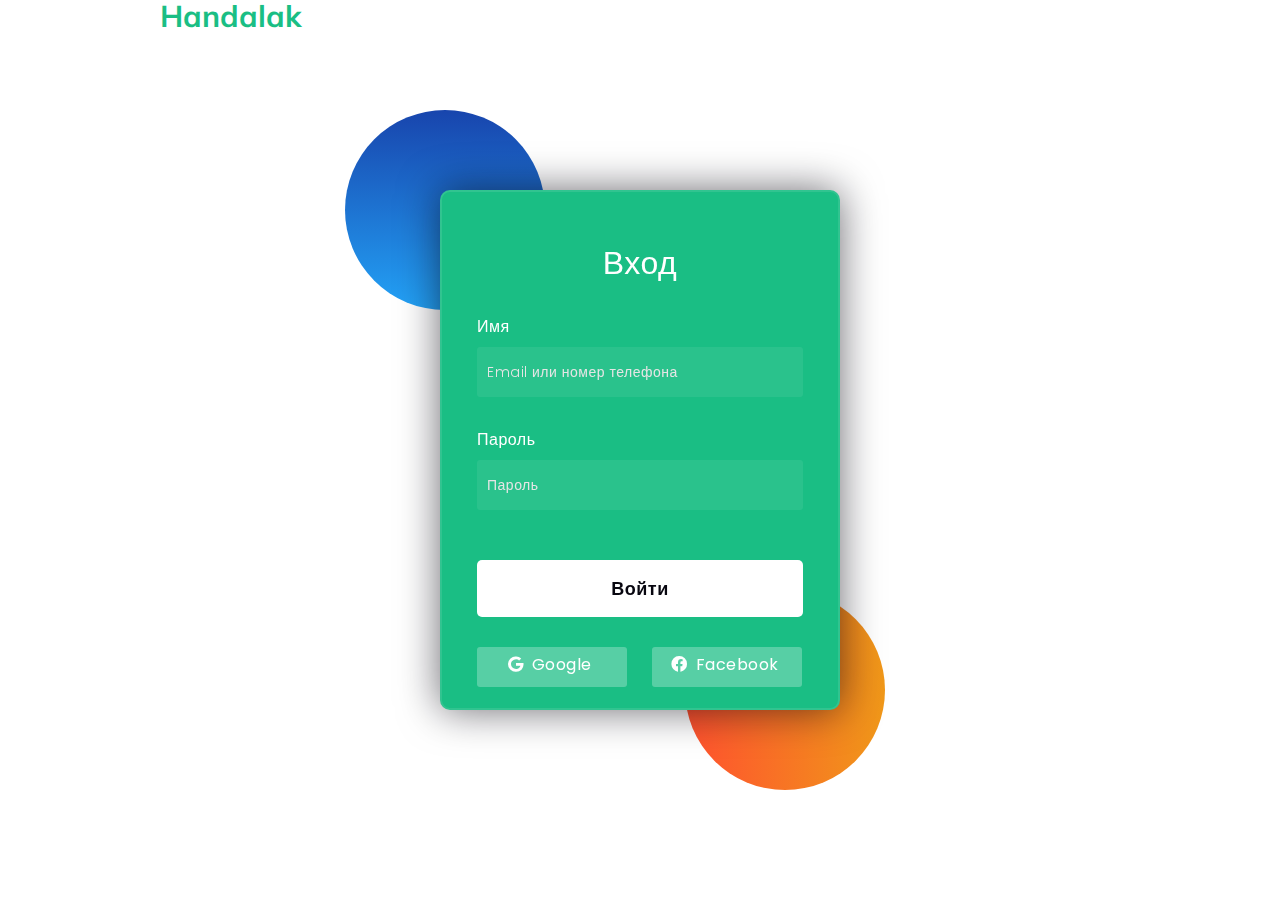
<file: views/authentication.html>
<!DOCTYPE html>
<html lang="en">
<head>
    <meta charset="UTF-8">
    <title>Вход</title>
  <link rel="icon" type="image/x-icon" href="images/favicon.ico">
  <link rel="stylesheet" href="/public/css/main.css">
  <link href="https://fonts.googleapis.com/css2?family=Mulish&family=Playfair+Display&family=Quicksand:wght@300&family=Rubik:wght@700&display=swap" rel="stylesheet">
  <link href="https://fonts.googleapis.com/css2?family=Montserrat+Alternates:wght@700&family=Mulish&family=Playfair+Display&family=Quicksand:wght@300&family=Rubik:wght@700&display=swap" rel="stylesheet">
    <link rel="preconnect" href="https://fonts.gstatic.com">
    <link rel="stylesheet" href="https://cdnjs.cloudflare.com/ajax/libs/font-awesome/5.15.4/css/all.min.css">
    <link href="https://fonts.googleapis.com/css2?family=Poppins:wght@300;500;600&display=swap" rel="stylesheet">
    <!--Stylesheet-->
    <style media="screen">
        *,
        *:before,
        *:after{
            padding: 0;
            margin: 0;
            box-sizing: border-box;
        }
        body{
            background: #FFFFFF;
        }
        .background{
            width: 430px;
            height: 520px;
            position: absolute;
            transform: translate(-50%,-50%);
            left: 50%;
            top: 50%;
        }
        .background .shape{
            height: 200px;
            width: 200px;
            position: absolute;
            border-radius: 50%;
        }
        .shape:first-child{
            background: linear-gradient(
                    #1845ad,
                    #23a2f6
            );
            left: -80px;
            top: -80px;
        }
        .shape:last-child{
            background: linear-gradient(
                    to right,
                    #ff512f,
                    #f09819
            );
            right: -30px;
            bottom: -80px;
        }
        form{
            height: 520px;
            width: 400px;
            background-color: #1ABE84;
            position: absolute;
            transform: translate(-50%,-50%);
            top: 50%;
            left: 50%;
            border-radius: 10px;
            backdrop-filter: blur(10px);
            border: 2px solid rgba(255,255,255,0.1);
            box-shadow: 0 0 40px rgba(8,7,16,0.6);
            padding: 50px 35px;
        }
        form *{
            font-family: 'Poppins',sans-serif;
            color: #ffffff;
            letter-spacing: 0.5px;
            outline: none;
            border: none;
        }
        form h3{
            font-size: 32px;
            font-weight: 500;
            line-height: 42px;
            text-align: center;
        }

        label{
            display: block;
            margin-top: 30px;
            font-size: 16px;
            font-weight: 500;
        }
        input{
            display: block;
            height: 50px;
            width: 100%;
            background-color: rgba(255,255,255,0.07);
            border-radius: 3px;
            padding: 0 10px;
            margin-top: 8px;
            font-size: 14px;
            font-weight: 300;
        }
        ::placeholder{
            color: #e5e5e5;
        }
        button{
            margin-top: 50px;
            width: 100%;
            background-color: #ffffff;
            color: #080710;
            padding: 15px 0;
            font-size: 18px;
            font-weight: 600;
            border-radius: 5px;
            cursor: pointer;
        }
        .social{
            margin-top: 30px;
            display: flex;
        }
        .social div{
            background: red;
            width: 150px;
            border-radius: 3px;
            padding: 5px 10px 10px 5px;
            background-color: rgba(255,255,255,0.27);
            color: #ffffff;
            text-align: center;
        }
        .social div:hover{
            background-color: rgba(255,255,255,0.47);
        }
        .social .fb{
            margin-left: 25px;
        }
        .social i {
            margin-right: 4px;
        }
        .register-form-title{
            position: absolute;
            top:0.05rem;
            padding-left: 10rem;

            font-family: 'Mulish', sans-serif;
            font-style: normal;
            font-weight: 700;
            font-size: 30px;
            line-height: 30px;

            color: #1ABE84;

            mix-blend-mode: normal;
        }

    </style>



</head>
<body>
<h1 class="register-form-title">Handalak</h1>
<div class="background">
    <div class="shape"></div>
    <div class="shape"></div>
</div>
<form>
    <h3>Вход</h3>

    <label for="username">Имя</label>
    <input type="text" placeholder="Email или номер телефона" id="username">

    <label for="password">Пароль</label>
    <input type="password" placeholder="Пароль" id="password">

    <button>Войти</button>
    <div class="social">
        <div class="go"><i class="fab fa-google"></i>  Google</div>
        <div class="fb"><i class="fab fa-facebook"></i>  Facebook</div>
    </div>
</form>
</body>
</html>
</file>
<file: public/css/main.css>
a{
    text-decoration: none;

}
.img-1{
    position: absolute;
    width: 450px;
    height: 450px;
    left: 901px;
    top: 122px;

}
.logo-text{
    position: absolute;
    top:0.05rem;
    padding-left: 10rem;

    font-family: 'Mulish', sans-serif;
    font-style: normal;
    font-weight: 700;
    font-size: 24px;
    line-height: 30px;

    color: #233348;

    mix-blend-mode: normal;
}
.navbar-section1{
    position: absolute;
    padding-left: 43rem;
    padding-top: 2rem;
    text-decoration: none;

    font-family: 'Mulish', sans-serif;
    font-style: normal;
    font-weight: 400;
    font-size: 18px;
    line-height: 23px;
    /* identical to box height */


    /* 1f1534-hyfen */

    color: #000;

}

.navbar-section2{
    position: absolute;
    padding-left: 52rem;
    padding-top: 2rem;
    text-decoration: none;

    font-family: 'Mulish',sans-serif;
    font-style: normal;
    font-weight: 400;
    font-size: 18px;
    line-height: 23px;

    color: #000;

    opacity: 0.5;
}
.navbar-section3{
    position: absolute;
    padding-left: 60rem;
    padding-top: 2rem;
    text-decoration: none;

    font-family: 'Mulish',sans-serif;
    font-style: normal;
    font-weight: 400;
    font-size: 18px;
    line-height: 23px;

    color: #1F1534;

    opacity: 0.5;
}
.navbar-section4{
    position: absolute;
    padding-left: 70rem;
    padding-top: 2rem;
    text-decoration: none;

    font-family: 'Mulish',sans-serif;
    font-style: normal;
    font-weight: 400;
    font-size: 18px;
    line-height: 23px;

    color: #1F1534;

    opacity: 0.5;
}
.navbar-section5{
    position: absolute;
    padding-left: 79rem;
    padding-top: 2rem;
    text-decoration: none;

    font-family: 'Mulish',sans-serif;
    font-style: normal;
    font-weight: 400;
    font-size: 18px;
    line-height: 23px;

    color: #1F1534;

    opacity: 0.5;
}
.navbar-section6{
    position: absolute;
    padding-left: 90rem;
    padding-top: 2rem;
    text-decoration: none;

    font-family: 'Mulish',sans-serif;
    font-style: normal;
    font-weight: 400;
    font-size: 18px;
    line-height: 23px;

    color: #1F1534;

    opacity: 0.5;
}
.title-first-page{
    position: absolute;
    left: 13.42%;
    right: 45.66%;
    top: 10rem;
    bottom: 92.44%;

    font-family: 'Montserrat Alternates';
    font-style: normal;
    font-weight: 700;
    font-size: 64px;
    line-height: 80px;
    /* or 125% */


    color: #1ABE84;

    mix-blend-mode: normal;
}
.img-1\.1{
    position: absolute;
    width: 41.86px;
    height: 37.43px;
    left: 153.47px;
    top: 190.86px;
}
.img-1\.2{
    position: absolute;
    width: 41.86px;
    height: 37.43px;
    left: 786.53px;
    top: 356.11px;
}
.v1-1{
    position: absolute;
    width: 621px;
    height: 426px;
    left: 122px;
    top: 903px;
}
.title-second-page{
    position: absolute;
    left: 58.19%;
    right: 8.4%;
    top: 55rem;
    bottom: 72.15%;

    font-family: 'Playfair Display', sans-serif;
    font-style: normal;
    font-weight: 700;
    font-size: 36px;
    line-height: 50px;
    /* or 139% */


    color: #000000;

    mix-blend-mode: normal
}
.v1-2{
    position: absolute;
    left: 58.54%;
    right: 10.21%;
    top: 66rem;
    bottom: 69.64%;

    font-family: 'Mulish', sans-serif;
    font-style: normal;
    font-weight: 300;
    font-size: 17px;
    line-height: 30px;
    /* or 176% */


    color: #000000;

    mix-blend-mode: normal;
}
.v1-3{
    position: absolute;
    left:52rem;
    right: 41.76%;
    top: 57rem;
    bottom: 74.86%;

    background: #FDD08D;
    transform: matrix(0.99, 0.1, -0.16, 0.99, 0, 0);
}
.title-third-page{
    position: absolute;
    left: 13.33%;
    right: 53.26%;
    top: 98rem;
    bottom: 61.4%;

    font-family: 'Playfair Display', sans-serif;
    font-style: normal;
    font-weight: 700;
    font-size: 36px;
    line-height: 50px;
    /* or 139% */


    color: #000000;

    mix-blend-mode: normal;
}
.img-third-page{
    position: absolute;
    width: 563px;
    height: 375px;
    left: 53rem;
    top: 95rem;
}
.p-third-page{
    position: absolute;
    left: 13.33%;
    right: 55.42%;
    top: 107rem;
    bottom: 59.36%;

    font-family: 'Montserrat', sans-serif;
    font-style: normal;
    font-weight: 300;
    font-size: 17px;
    line-height: 30px;
    /* or 176% */


    color: #000000;

    mix-blend-mode: normal;
}
.title-fourth-page{
    position: absolute;
    left: 50%;
    right: 16.6%;
    top: 135rem;
    bottom: 48.44%;

    font-family: 'Playfair Display', sans-serif;
    font-style: normal;
    font-weight: 700;
    font-size: 36px;
    line-height: 50px;
    /* or 139% */


    color: #000000;

    mix-blend-mode: normal;
}
.p-fourth-page{
    position: absolute;
    left: 50%;
    right: 18.75%;
    top: 140rem;

    font-family: 'Montserrat', sans-serif;
    font-style: normal;
    font-weight: 300;
    font-size: 18px;
    line-height: 30px;
    /* or 167% */


    color: #000000;

    mix-blend-mode: normal;
}
.img-fourth-page{
    position: absolute;
    width: 564px;
    height: 434px;
    left: 99px;
    top: 130rem;
}
.img-fifth-page{
    position: absolute;
    width: 528px;
    height: 573px;
    left: 847px;
    top: 170rem;
}
.title-fifth-page{
    position: absolute;
    left: 9.72%;
    right: 50.9%;
    top: 175rem;
    bottom: 36.57%;

    font-family: 'Playfair Display', sans-serif;
    font-style: normal;
    font-weight: 700;
    font-size: 36px;
    line-height: 50px;
    /* or 139% */


    color: #000000;

    mix-blend-mode: normal;
}
.p-fifth-page{
    position: absolute;
    left: 9.72%;
    right: 53.44%;
    top: 180rem;
    bottom: 28.4%;

    font-family: 'Montserrat', sans-serif;
    font-style: normal;
    font-weight: 300;
    font-size: 18px;
    line-height: 30px;
    /* or 167% */


    color: #000000;

    mix-blend-mode: normal;
}
.footer-page{
    position: absolute;
    width:94rem;
    top: 220rem;
    height: 30rem;

    background-color: #FB8F1D;
    mix-blend-mode: normal;
    border-radius: 6px;
}
.footer-title1{
    position: absolute;
    left: 6rem;
    right: 75.16%;
    top: 1rem;

    font-family: 'Montserrat', sans-serif;
    font-style: normal;
    font-weight: 300;
    font-size: 24px;
    line-height: 60px;
    /* or 250% */

    display: flex;
    align-items: center;

    color: #FFFFFF;
}
.footer-p1\.0{
    position: absolute;
    left: 4.3%;
    right: 75.16%;
    top: 5rem;
    font-family: 'Montserrat', sans-serif;
    font-style: normal;
    font-weight: 300;
    font-size: 24px;
    line-height: 60px;
    /* or 250% */

    display: flex;
    align-items: center;

    color: #FFFFFF;
}
.v1-4{
    position: absolute;
    width: 30rem;
    left: 30.63%;
    right: 38.88%;
    top: 6rem;
    bottom: 16.02%;
}
.footer-p1\.1{
    position: absolute;
    left: 4.3%;
    right: 75.16%;
    top: 8rem;

    font-family: 'Montserrat', sans-serif;
    font-style: normal;
    font-weight: 300;
    font-size: 24px;
    line-height: 60px;
    /* or 250% */

    display: flex;
    align-items: center;

    color: #FFFFFF;
}
.footer-p1\.2{
    position: absolute;
    left: 4.3%;
    right: 75.16%;
    top: 11rem;


    font-family: 'Montserrat', sans-serif;
    font-style: normal;
    font-weight: 300;
    font-size: 24px;
    line-height: 60px;
    /* or 250% */

    display: flex;
    align-items: center;

    color: #FFFFFF;
}
.footer-p1\.3{
    position: absolute;
    left: 4.3%;
    right: 75.16%;
    top: 14rem;


    font-family: 'Montserrat', sans-serif;
    font-style: normal;
    font-weight: 300;
    font-size: 24px;
    line-height: 60px;
    /* or 250% */

    display: flex;
    align-items: center;

    color: #FFFFFF;
}
.footer-p1\.4{
    position: absolute;
    left: 4.3%;
    right: 75.16%;
    top: 17rem;


    font-family: 'Montserrat', sans-serif;
    font-style: normal;
    font-weight: 300;
    font-size: 24px;
    line-height: 60px;
    /* or 250% */

    display: flex;
    align-items: center;

    color: #FFFFFF;
}
.footer-title3{
    position: absolute;
    left: 33rem;
    right: 41.85%;
    top: 2rem;


    font-family: 'Montserrat', sans-serif;
    font-style: normal;
    font-weight: 300;
    font-size: 24px;
    line-height: 60px;
    /* identical to box height, or 250% */

    display: flex;
    align-items: center;

    color: #FFFFFF;
}
.footer-title2{
    position: absolute;
    left: 70rem;
    right: 11.08%;
    top: 1rem;


    font-family: 'Montserrat',sans-serif;
    font-style: normal;
    font-weight: 300;
    font-size: 24px;
    line-height: 60px;
    /* or 250% */

    display: flex;
    align-items: center;

    color: #FFFFFF;
}
.footer-p2\.0{
    position: absolute;
    left: 68rem;
    right: 11.08%;
    top: 5rem;


    font-family: 'Montserrat',sans-serif;
    font-style: normal;
    font-weight: 300;
    font-size: 24px;
    line-height: 60px;
    /* or 250% */

    display: flex;
    align-items: center;

    color: #FFFFFF;
}
.footer-p2\.1{
    position: absolute;
    left: 68rem;
    right: 11.08%;
    top: 8rem;


    font-family: 'Montserrat',sans-serif;
    font-style: normal;
    font-weight: 300;
    font-size: 24px;
    line-height: 60px;
    /* or 250% */

    display: flex;
    align-items: center;

    color: #FFFFFF;
}
.footer-p2\.2{
    position: absolute;
    left: 68rem;
    right: 11.08%;
    top: 11rem;


    font-family: 'Montserrat',sans-serif;
    font-style: normal;
    font-weight: 300;
    font-size: 24px;
    line-height: 60px;
    /* or 250% */

    display: flex;
    align-items: center;

    color: #FFFFFF;
}
.rights{
    position: absolute;
    left: 3rem;
    right: 11.08%;
    top: 25rem;


    font-family: 'Montserrat',sans-serif;
    font-style: normal;
    font-weight: 300;
    font-size: 15px;
    line-height: 60px;
    /* or 250% */

    display: flex;
    align-items: center;

    color: #FFFFFF;
}
</file>
